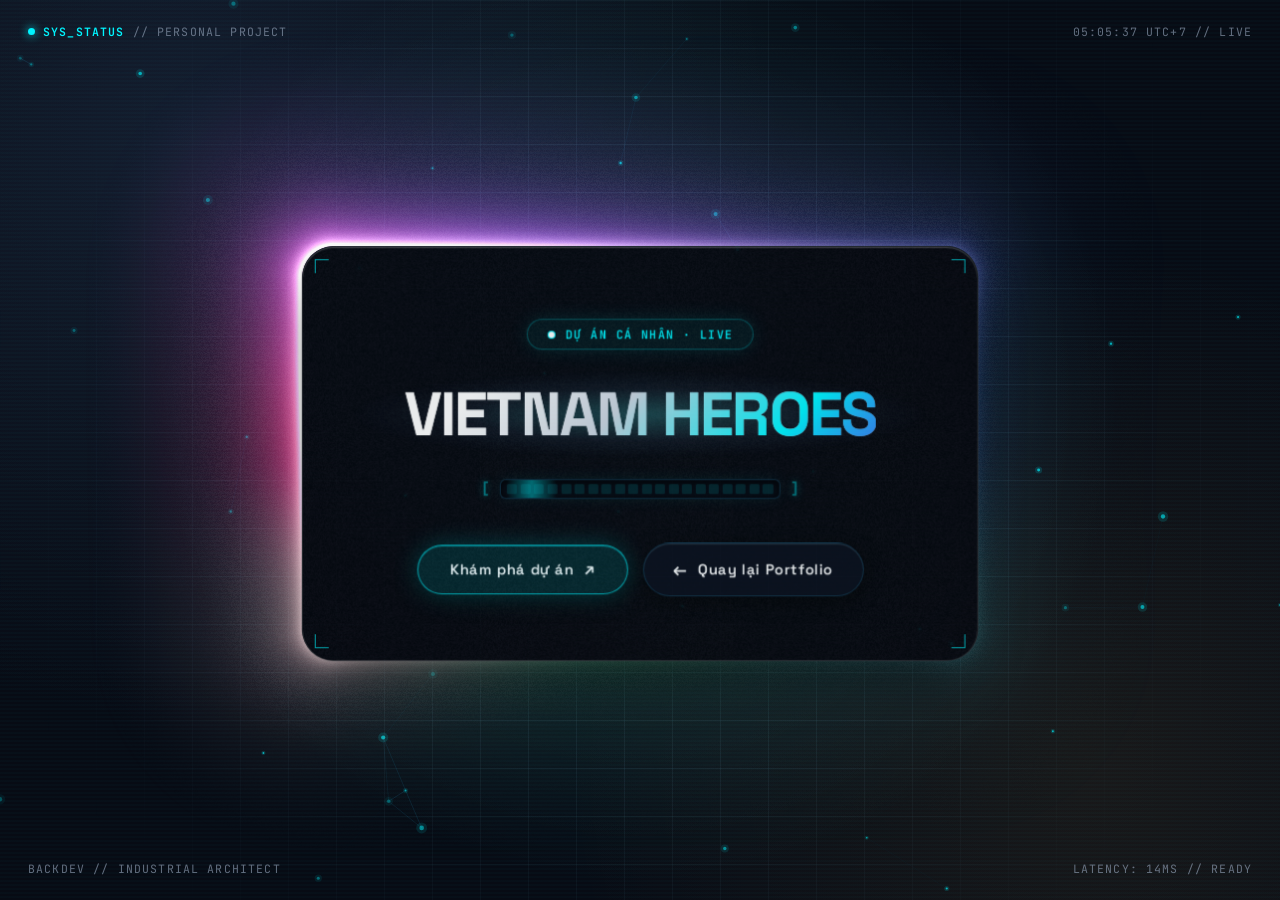
<file: history.html>
<!DOCTYPE html>
<html lang="vi">

<head>
  <meta charset="UTF-8" />
  <meta name="viewport" content="width=device-width, initial-scale=1.0, viewport-fit=cover" />
  <title>Vietnam Heroes · Dự án cá nhân | BackDEV</title>
  <meta name="description" content="Vietnam Heroes — Dự án cá nhân của Nguyễn Đình Bách (BackDEV), tôn vinh các anh hùng dân tộc và lịch sử Việt Nam qua trải nghiệm web tương tác." />
  <link rel="preconnect" href="https://fonts.googleapis.com" />
  <link rel="preconnect" href="https://fonts.gstatic.com" crossorigin />
  <link
    href="https://fonts.googleapis.com/css2?family=JetBrains+Mono:wght@400;500;600;700&family=Space+Grotesk:wght@400;500;600;700;800&display=swap"
    rel="stylesheet" />
  <link rel="icon" type="image/svg+xml" href="favicon.svg" />
  <style>
    :root {
      --bg: #070b14;
      --bg-mono: #050608;
      --bg2: #0c1322;
      --card: rgba(12, 19, 34, 0.75);
      --border: rgba(56, 189, 248, 0.2);
      --border-subtle: rgba(255, 255, 255, 0.08);
      --neon: #00f5ff;
      --neon2: #3b82f6;
      --amber: #f59e0b;
      --emerald: #10b981;
      --text: #f8fafc;
      --text2: #cbd5e1;
      --text-muted: #94a3b8;
      --glow: 0 0 35px rgba(0, 245, 255, 0.22);
      --glow-amber: 0 0 30px rgba(245, 158, 11, 0.25);
    }

    *,
    *::before,
    *::after {
      box-sizing: border-box;
      margin: 0;
      padding: 0;
      cursor: none !important;
    }

    @media (pointer: coarse),
    (hover: none) {

      *,
      *::before,
      *::after {
        cursor: auto !important;
      }

      #cursor,
      #cursor-ring {
        display: none !important;
      }
    }

    html,
    body {
      width: 100%;
      height: 100%;
      min-height: 100vh;
      min-height: 100dvh;
      overflow: hidden;
      background: var(--bg-mono);
      color: var(--text);
      font-family: 'Space Grotesk', -apple-system, BlinkMacSystemFont, sans-serif;
      -webkit-font-smoothing: antialiased;
    }

    body {
      transition: background-color 700ms cubic-bezier(0.4, 0, 0.2, 1);
    }

    body.is-prismatic {
      background: var(--bg);
    }

    /* Cyber Background & Legacy Ambient Bloom (Monochrome <-> Prismatic Sync) */
    .viewport-container {
      position: relative;
      width: 100%;
      height: 100%;
      min-height: 100vh;
      min-height: 100dvh;
      overflow: hidden;
      display: flex;
      align-items: center;
      justify-content: center;
      padding: 1.5rem;
      background-color: var(--bg-mono);
      background-image:
        radial-gradient(circle at 50% 45%, rgba(255, 255, 255, 0.055) 0%, transparent 60%),
        radial-gradient(circle at 15% 15%, rgba(226, 232, 240, 0.045) 0%, transparent 45%),
        radial-gradient(circle at 85% 85%, rgba(203, 213, 225, 0.03) 0%, transparent 40%);
      transition: background-color 700ms cubic-bezier(0.4, 0, 0.2, 1);
    }

    .viewport-container::after {
      content: '';
      position: absolute;
      inset: 0;
      pointer-events: none;
      z-index: 0;
      background-image:
        radial-gradient(circle at 50% 45%, rgba(0, 245, 255, 0.09) 0%, transparent 60%),
        radial-gradient(circle at 15% 15%, rgba(59, 130, 246, 0.08) 0%, transparent 45%),
        radial-gradient(circle at 85% 85%, rgba(245, 158, 11, 0.05) 0%, transparent 40%);
      opacity: 0;
      transition: opacity 700ms cubic-bezier(0.4, 0, 0.2, 1);
    }

    body.is-prismatic .viewport-container {
      background-color: var(--bg);
    }

    body.is-prismatic .viewport-container::after {
      opacity: 1;
    }

    /* Legacy Subtle Cyber Tech Grid (48x48px, Monochrome <-> Prismatic Sync) */
    .grid-backdrop {
      position: absolute;
      inset: 0;
      background-image:
        linear-gradient(rgba(255, 255, 255, 0.032) 1px, transparent 1px),
        linear-gradient(90deg, rgba(255, 255, 255, 0.032) 1px, transparent 1px);
      background-size: 48px 48px;
      pointer-events: none;
      z-index: 1;
      -webkit-mask-image: radial-gradient(circle at 50% 50%, black 40%, transparent 85%);
      mask-image: radial-gradient(circle at 50% 50%, black 40%, transparent 85%);
    }

    .grid-backdrop::after {
      content: '';
      position: absolute;
      inset: 0;
      background-image:
        linear-gradient(rgba(56, 189, 248, 0.035) 1px, transparent 1px),
        linear-gradient(90deg, rgba(56, 189, 248, 0.035) 1px, transparent 1px);
      background-size: 48px 48px;
      opacity: 0;
      transition: opacity 700ms cubic-bezier(0.4, 0, 0.2, 1);
      pointer-events: none;
    }

    body.is-prismatic .grid-backdrop::after {
      opacity: 1;
    }

    /* Legacy Interactive Particle Mesh Canvas (Optimized, Single rAF Loop) */
    #particle-canvas {
      position: absolute;
      inset: 0;
      width: 100%;
      height: 100%;
      pointer-events: none;
      z-index: 2;
      opacity: 0;
      transition: opacity 900ms ease-out;
    }

    #particle-canvas.is-ready {
      opacity: 1;
    }

    /* Legacy Subtle Scanline Overlay */
    .scanline-overlay {
      position: absolute;
      inset: 0;
      background: repeating-linear-gradient(0deg,
          transparent,
          transparent 2px,
          rgba(255, 255, 255, 0.013) 2px,
          rgba(255, 255, 255, 0.013) 4px);
      pointer-events: none;
      z-index: 3;
    }

    body.is-prismatic .scanline-overlay {
      background: repeating-linear-gradient(0deg,
          transparent,
          transparent 2px,
          rgba(0, 245, 255, 0.018) 2px,
          rgba(0, 245, 255, 0.018) 4px);
    }

    /* WebGL Optical Card Backlight Layer (Transparent Over Legacy Particle/Grid Background) */
    /* ARCHIVED NOTE: Previously rendered unified Micro-LED Light Field + Backlight at z-index: 1 */
    #ambient-canvas {
      position: absolute;
      inset: 0;
      width: 100%;
      height: 100%;
      pointer-events: none;
      z-index: 4;
      opacity: 0;
      transition: opacity 900ms ease-out;
    }

    #ambient-canvas.is-ready {
      opacity: 1;
    }

    /* ── HUD Telemetry Frames (Corners & Edges) ────────── */
    .hud-edge {
      position: absolute;
      z-index: 5;
      font-family: 'JetBrains Mono', monospace;
      font-size: 0.72rem;
      letter-spacing: 0.1em;
      color: rgba(186, 192, 202, 0.58);
      user-select: none;
      pointer-events: auto;
      display: flex;
      align-items: center;
      gap: 0.5rem;
      transition: color 700ms cubic-bezier(0.4, 0, 0.2, 1);
    }

    body.is-prismatic .hud-edge {
      color: rgba(148, 163, 184, 0.65);
    }

    .hud-tl {
      top: 1.5rem;
      left: 1.75rem;
    }

    .hud-tr {
      top: 1.5rem;
      right: 1.75rem;
    }

    .hud-bl {
      bottom: 1.5rem;
      left: 1.75rem;
    }

    .hud-br {
      bottom: 1.5rem;
      right: 1.75rem;
    }

    .hud-dot {
      width: 7px;
      height: 7px;
      border-radius: 50%;
      background: #e2e8f0;
      box-shadow: 0 0 10px rgba(255, 255, 255, 0.75);
      animation: pulseNeon 2s infinite ease-in-out;
      transition: background-color 700ms cubic-bezier(0.4, 0, 0.2, 1), box-shadow 700ms cubic-bezier(0.4, 0, 0.2, 1);
    }

    body.is-prismatic .hud-dot {
      background: var(--neon);
      box-shadow: 0 0 10px var(--neon);
    }

    @keyframes pulseNeon {

      0%,
      100% {
        opacity: 1;
        transform: scale(1);
      }

      50% {
        opacity: 0.35;
        transform: scale(0.85);
      }
    }

    .hud-live-tag {
      color: #f8fafc;
      font-weight: 600;
      transition: color 700ms cubic-bezier(0.4, 0, 0.2, 1);
    }

    body.is-prismatic .hud-live-tag {
      color: var(--neon);
    }

    /* ── Center Stage & Perspective Wrapper ───────────── */
    .stage-wrapper {
      position: relative;
      z-index: 10;
      perspective: 1200px;
      max-width: 680px;
      width: 100%;
    }

    /* ── 3D Tilt Rig (Synced With Shader Homography) ──── */
    .card-tilt-rig {
      position: relative;
      width: 100%;
      transform-origin: 50% 50%;
      will-change: transform;
    }

    /* ── Main Bento Obsidian Card (Opaque + Matte Grain) ─ */
    .coming-card {
      position: relative;
      z-index: 2;
      isolation: isolate;
      overflow: hidden;
      width: 100%;
      background: #06070a;
      border: 1px solid rgba(255, 255, 255, 0.09);
      border-radius: 32px;
      padding: 4.5rem 3rem 4rem;
      box-shadow:
        0 24px 64px -20px rgba(0, 0, 0, 0.85),
        inset 0 1px 0 rgba(255, 255, 255, 0.12);
      display: flex;
      flex-direction: column;
      align-items: center;
      text-align: center;
      gap: 2.2rem;
      transition:
        background-color 0.7s cubic-bezier(0.4, 0, 0.2, 1),
        border-color 0.7s cubic-bezier(0.4, 0, 0.2, 1),
        box-shadow 0.7s cubic-bezier(0.4, 0, 0.2, 1);
    }

    .coming-card::before {
      content: '';
      position: absolute;
      inset: 0;
      border-radius: inherit;
      pointer-events: none;
      z-index: -2;
      opacity: 0.036;
      background-image: var(--card-grain-url, none);
      background-size: 128px 128px;
      background-repeat: repeat;
    }

    .coming-card.is-prismatic {
      background: #060910;
      border-color: rgba(255, 255, 255, 0.16);
      box-shadow:
        0 24px 64px -20px rgba(0, 0, 0, 0.85),
        inset 0 1px 0 rgba(255, 255, 255, 0.2);
    }

    /* Interactive Spotlight Layer (Compositor translate3d Only) */
    .card-spotlight {
      position: absolute;
      top: 0;
      left: 0;
      width: 560px;
      height: 560px;
      margin-left: -280px;
      margin-top: -280px;
      border-radius: 50%;
      pointer-events: none;
      z-index: -1;
      opacity: 0;
      transform: translate3d(340px, 210px, 0);
      background: radial-gradient(circle at center,
          rgba(255, 255, 255, 0.048) 0%,
          rgba(255, 255, 255, 0.015) 38%,
          transparent 66%);
      transition: opacity 0.35s ease;
      will-change: transform;
    }

    .card-spotlight.is-visible {
      opacity: 1;
    }

    .card-spotlight::after {
      content: '';
      position: absolute;
      inset: 0;
      border-radius: inherit;
      background: radial-gradient(circle at center,
          rgba(0, 245, 255, 0.08) 0%,
          rgba(59, 130, 246, 0.025) 40%,
          transparent 68%);
      opacity: 0;
      transition: opacity 700ms cubic-bezier(0.4, 0, 0.2, 1);
      pointer-events: none;
    }

    .coming-card.is-prismatic .card-spotlight::after {
      opacity: 1;
    }

    /* Sci-Fi HUD Corner Brackets */
    .corner-bracket {
      position: absolute;
      width: 14px;
      height: 14px;
      pointer-events: none;
      border-color: rgba(255, 255, 255, 0.28);
      transition: border-color 0.7s cubic-bezier(0.4, 0, 0.2, 1);
    }

    .coming-card.is-prismatic .corner-bracket {
      border-color: rgba(0, 245, 255, 0.72);
    }

    .corner-bracket.tl {
      top: 12px;
      left: 12px;
      border-top: 1.5px solid;
      border-left: 1.5px solid;
    }

    .corner-bracket.tr {
      top: 12px;
      right: 12px;
      border-top: 1.5px solid;
      border-right: 1.5px solid;
    }

    .corner-bracket.bl {
      bottom: 12px;
      left: 12px;
      border-bottom: 1.5px solid;
      border-left: 1.5px solid;
    }

    .corner-bracket.br {
      bottom: 12px;
      right: 12px;
      border-bottom: 1.5px solid;
      border-right: 1.5px solid;
    }

    /* ── Badge / Tag ──────────────────────────────────── */
    .telemetry-badge {
      display: inline-flex;
      align-items: center;
      gap: 0.65rem;
      background: rgba(255, 255, 255, 0.05);
      border: 1px solid rgba(255, 255, 255, 0.22);
      border-radius: 999px;
      padding: 0.42rem 1.25rem;
      font-family: 'JetBrains Mono', monospace;
      font-size: 0.74rem;
      font-weight: 600;
      letter-spacing: 0.12em;
      color: #f1f5f9;
      box-shadow: 0 0 20px rgba(255, 255, 255, 0.08);
      transition:
        opacity 200ms ease-out,
        filter 200ms ease-out,
        background-color 700ms cubic-bezier(0.4, 0, 0.2, 1),
        border-color 700ms cubic-bezier(0.4, 0, 0.2, 1),
        color 700ms cubic-bezier(0.4, 0, 0.2, 1),
        box-shadow 700ms cubic-bezier(0.4, 0, 0.2, 1);
    }

    body.is-prismatic .telemetry-badge {
      background: rgba(0, 245, 255, 0.06);
      border-color: rgba(0, 245, 255, 0.28);
      color: var(--neon);
      box-shadow: 0 0 20px rgba(0, 245, 255, 0.12);
    }

    .stage-wrapper.is-blurring .telemetry-badge {
      opacity: 0.55;
      filter: blur(2px);
    }

    .badge-signal {
      position: relative;
      width: 8px;
      height: 8px;
      display: flex;
      align-items: center;
      justify-content: center;
    }

    .badge-signal::before {
      content: '';
      position: absolute;
      width: 100%;
      height: 100%;
      border-radius: 50%;
      background: rgba(255, 255, 255, 0.85);
      animation: pingGlow 2s infinite cubic-bezier(0, 0, 0.2, 1);
      transition: background-color 700ms cubic-bezier(0.4, 0, 0.2, 1);
    }

    body.is-prismatic .badge-signal::before {
      background: var(--neon);
    }

    .badge-signal::after {
      content: '';
      position: absolute;
      width: 6px;
      height: 6px;
      border-radius: 50%;
      background: #ffffff;
    }

    @keyframes pingGlow {

      75%,
      100% {
        transform: scale(2.4);
        opacity: 0;
      }
    }

    /* ── Master Hero Typography: VIETNAM HEROES ───────── */
    .title-wrapper {
      position: relative;
      isolation: isolate;
      display: flex;
      flex-direction: column;
      align-items: center;
      user-select: none;
    }

    .main-title {
      font-size: clamp(2.15rem, 6.2vw, 3.85rem);
      font-weight: 800;
      line-height: 0.95;
      letter-spacing: -0.03em;
      text-transform: uppercase;
      background: linear-gradient(135deg, #ffffff 15%, #cbd5e1 45%, #d4d8df 80%, #7e8794 100%);
      -webkit-background-clip: text;
      -webkit-text-fill-color: transparent;
      position: relative;
      white-space: nowrap;
      transition: opacity 200ms ease-out;
    }

    .main-title::after {
      content: attr(data-text);
      position: absolute;
      inset: 0;
      background: linear-gradient(135deg, #ffffff 15%, #cbd5e1 45%, #00f5ff 80%, #3b82f6 100%);
      -webkit-background-clip: text;
      -webkit-text-fill-color: transparent;
      opacity: 0;
      transition: opacity 700ms cubic-bezier(0.4, 0, 0.2, 1);
      pointer-events: none;
    }

    body.is-prismatic .main-title::after {
      opacity: 1;
    }

    .stage-wrapper.is-blurring .main-title {
      opacity: 0.65;
    }

    /* Subtle ambient reflection behind text (Pure Radial Gradient, Zero CSS Blur) */
    .title-glow-aura {
      position: absolute;
      top: 50%;
      left: 50%;
      transform: translate(-50%, -50%);
      width: 122%;
      height: 150%;
      background: radial-gradient(ellipse at center, rgba(255, 255, 255, 0.11) 0%, rgba(255, 255, 255, 0.03) 42%, transparent 72%);
      pointer-events: none;
      z-index: -1;
    }

    .title-glow-aura::after {
      content: '';
      position: absolute;
      inset: 0;
      background: radial-gradient(ellipse at center, rgba(0, 245, 255, 0.16) 0%, rgba(59, 130, 246, 0.045) 44%, transparent 72%);
      opacity: 0;
      transition: opacity 700ms cubic-bezier(0.4, 0, 0.2, 1);
      pointer-events: none;
    }

    body.is-prismatic .title-glow-aura::after {
      opacity: 1;
    }

    /* ── Cyber HUD Scanner Module (Text-Free Segmented Matrix) ── */
    .cyber-scanner-module {
      display: flex;
      align-items: center;
      justify-content: center;
      gap: 0.65rem;
      width: 100%;
      max-width: 320px;
      user-select: none;
    }

    .scanner-bracket {
      font-family: 'JetBrains Mono', monospace;
      font-size: 0.95rem;
      font-weight: 700;
      color: rgba(255, 255, 255, 0.48);
      text-shadow: 0 0 8px rgba(255, 255, 255, 0.32);
      transition: color 700ms cubic-bezier(0.4, 0, 0.2, 1), text-shadow 700ms cubic-bezier(0.4, 0, 0.2, 1);
    }

    body.is-prismatic .scanner-bracket {
      color: rgba(0, 245, 255, 0.45);
      text-shadow: 0 0 8px rgba(0, 245, 255, 0.4);
    }

    .scanner-track {
      position: relative;
      display: flex;
      align-items: center;
      justify-content: space-between;
      gap: 3.5px;
      flex: 1;
      height: 20px;
      padding: 3px 6px;
      background: rgba(8, 9, 12, 0.82);
      border: 1px solid rgba(255, 255, 255, 0.16);
      border-radius: 6px;
      box-shadow: inset 0 2px 6px rgba(0, 0, 0, 0.75), 0 0 16px rgba(255, 255, 255, 0.06);
      overflow: hidden;
      transition:
        background-color 700ms cubic-bezier(0.4, 0, 0.2, 1),
        border-color 700ms cubic-bezier(0.4, 0, 0.2, 1),
        box-shadow 700ms cubic-bezier(0.4, 0, 0.2, 1);
    }

    body.is-prismatic .scanner-track {
      background: rgba(7, 11, 20, 0.75);
      border-color: rgba(56, 189, 248, 0.2);
      box-shadow: inset 0 2px 6px rgba(0, 0, 0, 0.7), 0 0 16px rgba(0, 245, 255, 0.08);
    }

    /* Ambient cyber laser sweep across the track (Compositor Opacity Crossfade) */
    .scanner-track::before,
    .scanner-track::after {
      content: '';
      position: absolute;
      top: 0;
      bottom: 0;
      width: 50px;
      animation: laserSweep 2.2s ease-in-out infinite alternate;
      pointer-events: none;
      transition: opacity 700ms cubic-bezier(0.4, 0, 0.2, 1);
    }

    .scanner-track::before {
      background: linear-gradient(90deg, transparent, rgba(255, 255, 255, 0.34), transparent);
      opacity: 1;
    }

    .scanner-track::after {
      background: linear-gradient(90deg, transparent, rgba(0, 245, 255, 0.45), transparent);
      opacity: 0;
    }

    body.is-prismatic .scanner-track::before {
      opacity: 0;
    }

    body.is-prismatic .scanner-track::after {
      opacity: 1;
    }

    @keyframes laserSweep {
      0% {
        transform: translateX(-40px);
      }

      100% {
        transform: translateX(290px);
      }
    }

    .scanner-seg {
      flex: 1;
      height: 10px;
      background: #e5e7eb;
      border-radius: 1.5px;
      opacity: 0.12;
      animation: segPulse 2.4s ease-in-out infinite;
      transition: background-color 700ms cubic-bezier(0.4, 0, 0.2, 1);
    }

    body.is-prismatic .scanner-seg {
      background: #00f5ff;
    }

    .scanner-seg:nth-child(1) {
      animation-delay: 0.06s;
    }

    .scanner-seg:nth-child(2) {
      animation-delay: 0.12s;
    }

    .scanner-seg:nth-child(3) {
      animation-delay: 0.18s;
    }

    .scanner-seg:nth-child(4) {
      animation-delay: 0.24s;
    }

    .scanner-seg:nth-child(5) {
      animation-delay: 0.30s;
    }

    .scanner-seg:nth-child(6) {
      animation-delay: 0.36s;
    }

    .scanner-seg:nth-child(7) {
      animation-delay: 0.42s;
    }

    .scanner-seg:nth-child(8) {
      animation-delay: 0.48s;
    }

    .scanner-seg:nth-child(9) {
      animation-delay: 0.54s;
    }

    .scanner-seg:nth-child(10) {
      animation-delay: 0.60s;
    }

    .scanner-seg:nth-child(11) {
      animation-delay: 0.66s;
    }

    .scanner-seg:nth-child(12) {
      animation-delay: 0.72s;
    }

    .scanner-seg:nth-child(13) {
      animation-delay: 0.78s;
    }

    .scanner-seg:nth-child(14) {
      animation-delay: 0.84s;
    }

    .scanner-seg:nth-child(15) {
      animation-delay: 0.90s;
    }

    .scanner-seg:nth-child(16) {
      animation-delay: 0.96s;
    }

    .scanner-seg:nth-child(17) {
      animation-delay: 1.02s;
    }

    .scanner-seg:nth-child(18) {
      animation-delay: 1.08s;
    }

    .scanner-seg:nth-child(19) {
      animation-delay: 1.14s;
    }

    .scanner-seg:nth-child(20) {
      animation-delay: 1.20s;
    }

    @keyframes segPulse {

      0%,
      100% {
        opacity: 0.11;
      }

      30%,
      65% {
        opacity: 0.96;
      }
    }

    /* ── High-Tech Action CTAs (Primary Launch + Secondary Return) ── */
    .card-actions {
      display: flex;
      align-items: center;
      justify-content: center;
      gap: 0.9rem;
      flex-wrap: wrap;
      width: 100%;
      margin-top: 0.5rem;
    }

    .btn-primary-cta {
      position: relative;
      display: inline-flex;
      align-items: center;
      justify-content: center;
      gap: 0.65rem;
      background: rgba(255, 255, 255, 0.13);
      border: 1px solid rgba(255, 255, 255, 0.52);
      color: #ffffff;
      text-decoration: none;
      font-family: 'Space Grotesk', sans-serif;
      font-size: 0.92rem;
      font-weight: 600;
      letter-spacing: 0.04em;
      padding: 0.95rem 2.05rem;
      border-radius: 999px;
      white-space: nowrap;
      overflow: hidden;
      transition:
        transform 0.3s cubic-bezier(0.16, 1, 0.3, 1),
        background-color 0.55s cubic-bezier(0.4, 0, 0.2, 1),
        border-color 0.55s cubic-bezier(0.4, 0, 0.2, 1),
        box-shadow 0.55s cubic-bezier(0.4, 0, 0.2, 1),
        color 0.55s cubic-bezier(0.4, 0, 0.2, 1);
      box-shadow:
        0 0 24px rgba(255, 255, 255, 0.16),
        0 6px 22px rgba(0, 0, 0, 0.45),
        inset 0 1px 0 rgba(255, 255, 255, 0.34);
    }

    body.is-prismatic .btn-primary-cta {
      background: rgba(0, 245, 255, 0.13);
      border-color: rgba(0, 245, 255, 0.68);
      color: #f0fdff;
      box-shadow:
        0 0 26px rgba(0, 245, 255, 0.24),
        0 6px 22px rgba(0, 0, 0, 0.45),
        inset 0 1px 0 rgba(0, 245, 255, 0.38);
    }

    .btn-primary-cta::before {
      content: '';
      position: absolute;
      inset: 0;
      background: linear-gradient(90deg, transparent, rgba(255, 255, 255, 0.28), transparent);
      transform: translateX(-100%);
      transition: transform 0.6s ease;
    }

    body.is-prismatic .btn-primary-cta::before {
      background: linear-gradient(90deg, transparent, rgba(0, 245, 255, 0.32), transparent);
    }

    .btn-primary-cta:hover::before {
      transform: translateX(100%);
    }

    .btn-primary-cta:hover {
      background: rgba(255, 255, 255, 0.22);
      border-color: rgba(255, 255, 255, 0.96);
      color: #ffffff;
      transform: translateY(-2px);
      box-shadow:
        0 0 34px rgba(255, 255, 255, 0.36),
        inset 0 1px 0 rgba(255, 255, 255, 0.48);
    }

    body.is-prismatic .btn-primary-cta:hover {
      background: rgba(0, 245, 255, 0.24);
      border-color: var(--neon);
      color: #ffffff;
      box-shadow:
        0 0 38px rgba(0, 245, 255, 0.48),
        inset 0 1px 0 rgba(255, 255, 255, 0.42);
    }

    .btn-arrow-ext {
      display: inline-block;
      font-size: 1.05rem;
      line-height: 1;
      transition: transform 0.25s ease, color 0.35s ease;
    }

    .btn-primary-cta:hover .btn-arrow-ext {
      transform: translate(3px, -3px);
      color: #ffffff;
    }

    body.is-prismatic .btn-primary-cta:hover .btn-arrow-ext {
      color: var(--neon);
    }

    .btn-back {
      position: relative;
      display: inline-flex;
      align-items: center;
      justify-content: center;
      gap: 0.65rem;
      background: rgba(14, 16, 20, 0.88);
      border: 1px solid rgba(255, 255, 255, 0.18);
      color: var(--text);
      text-decoration: none;
      font-family: 'Space Grotesk', sans-serif;
      font-size: 0.92rem;
      font-weight: 600;
      letter-spacing: 0.04em;
      padding: 0.95rem 1.85rem;
      border-radius: 999px;
      white-space: nowrap;
      overflow: hidden;
      transition:
        transform 0.3s cubic-bezier(0.16, 1, 0.3, 1),
        background-color 0.55s cubic-bezier(0.4, 0, 0.2, 1),
        border-color 0.55s cubic-bezier(0.4, 0, 0.2, 1),
        box-shadow 0.55s cubic-bezier(0.4, 0, 0.2, 1),
        color 0.55s cubic-bezier(0.4, 0, 0.2, 1);
      box-shadow: 0 4px 20px rgba(0, 0, 0, 0.4), inset 0 1px 0 rgba(255, 255, 255, 0.1);
    }

    body.is-prismatic .btn-back {
      background: rgba(12, 19, 34, 0.85);
      border-color: var(--border);
    }

    .btn-back::before {
      content: '';
      position: absolute;
      inset: 0;
      background: linear-gradient(90deg, transparent, rgba(255, 255, 255, 0.16), transparent);
      transform: translateX(-100%);
      transition: transform 0.6s ease;
    }

    body.is-prismatic .btn-back::before {
      background: linear-gradient(90deg, transparent, rgba(0, 245, 255, 0.15), transparent);
    }

    .btn-back:hover::before {
      transform: translateX(100%);
    }

    .btn-back:hover {
      background: rgba(255, 255, 255, 0.1);
      border-color: rgba(255, 255, 255, 0.85);
      color: #ffffff;
      transform: translateY(-2px);
      box-shadow: 0 0 26px rgba(255, 255, 255, 0.24), inset 0 1px 0 rgba(255, 255, 255, 0.28);
    }

    body.is-prismatic .btn-back:hover {
      background: rgba(0, 245, 255, 0.1);
      border-color: var(--neon);
      box-shadow: 0 0 28px rgba(0, 245, 255, 0.35), inset 0 1px 0 rgba(255, 255, 255, 0.25);
    }

    .btn-arrow {
      font-size: 1.1rem;
      transition: transform 0.25s ease, color 0.35s ease;
    }

    .btn-back:hover .btn-arrow {
      transform: translateX(-4px);
      color: #ffffff;
    }

    body.is-prismatic .btn-back:hover .btn-arrow {
      color: var(--neon);
    }

    /* ── Custom Cursor Matching Index (GPU translate3d) ── */
    #cursor {
      position: fixed;
      top: 0;
      left: 0;
      width: 8px;
      height: 8px;
      margin-left: -4px;
      margin-top: -4px;
      background: #f8fafc;
      border-radius: 50%;
      pointer-events: none;
      z-index: 9999;
      transform: translate3d(-100px, -100px, 0);
      will-change: transform;
      transition:
        width 0.2s,
        height 0.2s,
        margin 0.2s,
        opacity 0.2s,
        background-color 700ms cubic-bezier(0.4, 0, 0.2, 1),
        box-shadow 700ms cubic-bezier(0.4, 0, 0.2, 1);
      box-shadow: 0 0 14px rgba(255, 255, 255, 0.8);
    }

    body.is-prismatic #cursor {
      background: var(--neon);
      box-shadow: 0 0 14px var(--neon);
    }

    #cursor-ring {
      position: fixed;
      top: 0;
      left: 0;
      width: 32px;
      height: 32px;
      margin-left: -16px;
      margin-top: -16px;
      border: 1.5px solid rgba(255, 255, 255, 0.85);
      border-radius: 50%;
      pointer-events: none;
      z-index: 9998;
      transform: translate3d(-100px, -100px, 0);
      will-change: transform;
      transition:
        width 0.12s cubic-bezier(0.16, 1, 0.3, 1),
        height 0.12s cubic-bezier(0.16, 1, 0.3, 1),
        margin 0.12s cubic-bezier(0.16, 1, 0.3, 1),
        opacity 0.12s cubic-bezier(0.16, 1, 0.3, 1),
        border-color 700ms cubic-bezier(0.4, 0, 0.2, 1);
      opacity: 0.45;
    }

    body.is-prismatic #cursor-ring {
      border-color: var(--neon);
    }

    body:has(a:hover, button:hover, .btn-back:hover, .btn-primary-cta:hover) #cursor {
      width: 14px;
      height: 14px;
      margin-left: -7px;
      margin-top: -7px;
      opacity: 0.9;
    }

    body:has(a:hover, button:hover, .btn-back:hover, .btn-primary-cta:hover) #cursor-ring {
      width: 48px;
      height: 48px;
      margin-left: -24px;
      margin-top: -24px;
      opacity: 0.25;
      border-color: #ffffff;
    }

    body.is-prismatic:has(a:hover, button:hover, .btn-back:hover, .btn-primary-cta:hover) #cursor-ring {
      border-color: var(--neon);
    }

    /* ── Responsive Mobile Optimizations ──────────────── */
    @media (max-width: 768px) {
      .viewport-container {
        padding: 1.25rem;
      }

      .coming-card {
        padding: 3.5rem 1.6rem 2.8rem;
        border-radius: 24px;
        gap: 1.8rem;
      }

      .main-title {
        font-size: clamp(1.5rem, 7.6vw, 2.95rem);
        letter-spacing: -0.02em;
      }

      .hud-tl,
      .hud-tr,
      .hud-bl,
      .hud-br {
        font-size: 0.65rem;
      }

      .hud-tl {
        top: 1rem;
        left: 1.2rem;
      }

      .hud-tr {
        top: 1rem;
        right: 1.2rem;
      }

      .hud-bl {
        bottom: 1rem;
        left: 1.2rem;
      }

      .hud-br {
        bottom: 1rem;
        right: 1.2rem;
      }
    }

    @media (max-width: 640px) {
      .card-actions {
        flex-direction: column;
        gap: 0.75rem;
      }

      .btn-primary-cta,
      .btn-back {
        width: 100%;
        max-width: 300px;
        padding: 0.85rem 1.6rem;
      }
    }

    @media (max-width: 480px) {

      .hud-bl,
      .hud-br {
        display: none;
      }
    }

    @media (prefers-reduced-motion: reduce) {

      body,
      .viewport-container,
      .viewport-container::after,
      .grid-backdrop::after,
      #particle-canvas,
      #ambient-canvas,
      .card-spotlight,
      .card-spotlight::after,
      .title-glow-aura::after,
      .hud-edge,
      .hud-dot,
      .hud-live-tag,
      .coming-card,
      .corner-bracket,
      .telemetry-badge,
      .badge-signal::before,
      .main-title,
      .main-title::after,
      .scanner-bracket,
      .scanner-track,
      .scanner-track::before,
      .scanner-track::after,
      .scanner-seg,
      .btn-primary-cta,
      .btn-primary-cta::before,
      .btn-arrow-ext,
      .btn-back,
      .btn-back::before,
      .btn-arrow,
      #cursor,
      #cursor-ring {
        transition: none;
      }

      .card-tilt-rig,
      .coming-card,
      .hud-dot,
      .badge-signal::before,
      .scanner-track::before,
      .scanner-track::after,
      .scanner-seg {
        animation: none !important;
      }

      .scanner-seg {
        opacity: 0.35;
      }

      .stage-wrapper.is-blurring .main-title {
        opacity: 1;
      }

      .stage-wrapper.is-blurring .telemetry-badge {
        opacity: 1;
        filter: none;
      }
    }
  </style>
</head>

<body class="is-prismatic" data-theme-mode="prismatic">

  <!-- Custom Cyber Cursor -->
  <div id="cursor"></div>
  <div id="cursor-ring"></div>

  <!-- Legacy Cyber Background (Tech Grid + Particle Mesh + Scanline) + WebGL Card Backlight -->
  <!-- ARCHIVED BACKGROUND: Micro-LED Light Field is commented inside #ambient-canvas shader below -->
  <div class="viewport-container" id="container">
    <div class="grid-backdrop" aria-hidden="true"></div>
    <canvas id="particle-canvas" aria-hidden="true"></canvas>
    <div class="scanline-overlay" aria-hidden="true"></div>
    <canvas id="ambient-canvas" aria-hidden="true"></canvas>

    <!-- HUD Telemetry Corners -->
    <div class="hud-edge hud-tl">
      <span class="hud-dot"></span>
      <span class="hud-live-tag">SYS_STATUS</span>
      <span>// PERSONAL PROJECT</span>
    </div>

    <div class="hud-edge hud-tr" id="hud-clock">
      <span>00:00:00 UTC</span>
    </div>

    <div class="hud-edge hud-bl">
      <span>BACKDEV // INDUSTRIAL ARCHITECT</span>
    </div>

    <div class="hud-edge hud-br">
      <span>LATENCY: 14MS // READY</span>
    </div>

    <!-- Main Stage Bento Card -->
    <div class="stage-wrapper is-blurring" id="stage">
      <div class="card-tilt-rig" id="cardRig">
        <div class="coming-card is-prismatic" id="card" data-backlight-mode="prismatic">
          <div class="card-spotlight" id="spotlight"></div>

          <!-- Corner Sci-Fi Tech Brackets -->
          <span class="corner-bracket tl"></span>
          <span class="corner-bracket tr"></span>
          <span class="corner-bracket bl"></span>
          <span class="corner-bracket br"></span>

          <!-- Badge -->
          <div class="telemetry-badge">
            <span class="badge-signal"></span>
            <span>DỰ ÁN CÁ NHÂN · LIVE</span>
          </div>

          <!-- Centerpiece Typography -->
          <div class="title-wrapper">
            <div class="title-glow-aura"></div>
            <h1 class="main-title" data-text="VIETNAM HEROES">VIETNAM HEROES</h1>
          </div>

          <!-- Cyber HUD Scanner Bar (Pure High-Tech Segmented Matrix, No Text) -->
          <div class="cyber-scanner-module" aria-hidden="true">
            <span class="scanner-bracket">[</span>
            <div class="scanner-track">
              <span class="scanner-seg"></span>
              <span class="scanner-seg"></span>
              <span class="scanner-seg"></span>
              <span class="scanner-seg"></span>
              <span class="scanner-seg"></span>
              <span class="scanner-seg"></span>
              <span class="scanner-seg"></span>
              <span class="scanner-seg"></span>
              <span class="scanner-seg"></span>
              <span class="scanner-seg"></span>
              <span class="scanner-seg"></span>
              <span class="scanner-seg"></span>
              <span class="scanner-seg"></span>
              <span class="scanner-seg"></span>
              <span class="scanner-seg"></span>
              <span class="scanner-seg"></span>
              <span class="scanner-seg"></span>
              <span class="scanner-seg"></span>
              <span class="scanner-seg"></span>
              <span class="scanner-seg"></span>
            </div>
            <span class="scanner-bracket">]</span>
          </div>

          <!-- Action CTAs -->
          <div class="card-actions">
            <a href="https://vietnam-heroes.vercel.app/" target="_blank" rel="noopener noreferrer" class="btn-primary-cta" id="btnLaunch">
              <span>Khám phá dự án</span>
              <span class="btn-arrow-ext" aria-hidden="true">↗</span>
            </a>
            <a href="index.html" class="btn-back" id="btnBack">
              <span class="btn-arrow" aria-hidden="true">←</span>
              <span>Quay lại Portfolio</span>
            </a>
          </div>
        </div>
      </div>
    </div>
  </div>

  <script>
    /* ── Live HUD Clock ───────────────────────────────── */
    function updateClock() {
      const now = new Date();
      const pad = n => String(n).padStart(2, '0');
      const timeStr = `${pad(now.getHours())}:${pad(now.getMinutes())}:${pad(now.getSeconds())}`;
      const clockEl = document.getElementById('hud-clock');
      if (clockEl) {
        clockEl.textContent = `${timeStr} UTC+7 // LIVE`;
      }
    }
    setInterval(updateClock, 1000);
    updateClock();

    /* ── Unified Stage Engine (Legacy Particle Mesh + WebGL Optical Card Backlight) ── */
    (function () {
      const canvas = document.getElementById('ambient-canvas');
      const particleCanvas = document.getElementById('particle-canvas');
      const stage = document.getElementById('stage');
      const cardRig = document.getElementById('cardRig');
      const card = document.getElementById('card');
      const spotlight = document.getElementById('spotlight');
      const cur = document.getElementById('cursor');
      const ring = document.getElementById('cursor-ring');
      if (!canvas || !card || !cardRig) return;

      const reducedMotion = window.matchMedia('(prefers-reduced-motion: reduce)').matches;
      const coarsePointer = window.matchMedia('(pointer: coarse), (hover: none)').matches;
      const canHover = window.matchMedia('(hover: hover)').matches && !coarsePointer;
      const PERSPECTIVE = 1200;
      const DEG2RAD = Math.PI / 180;
      const TWO_PI = Math.PI * 2;

      // Bake tiny static 128x128 matte film grain texture once for opaque card surface
      (function bakeCardGrain() {
        try {
          const tile = document.createElement('canvas');
          tile.width = 128;
          tile.height = 128;
          const tctx = tile.getContext('2d');
          if (!tctx || typeof tctx.createImageData !== 'function') return;
          const img = tctx.createImageData(128, 128);
          const data = img.data;
          let seed = 1337;
          for (let i = 0; i < data.length; i += 4) {
            seed = (seed * 1664525 + 1013904223) >>> 0;
            const v = (seed >>> 24) & 255;
            data[i] = v;
            data[i + 1] = v;
            data[i + 2] = v;
            data[i + 3] = 255;
          }
          tctx.putImageData(img, 0, 0);
          if (typeof tile.toDataURL === 'function') {
            card.style.setProperty('--card-grain-url', `url(${tile.toDataURL('image/png')})`);
          }
        } catch (e) { }
      })();

      // Viewport & cached untransformed card geometry (zero getBoundingClientRect in pointermove)
      let vw = window.innerWidth || 1280;
      let vh = window.innerHeight || 720;
      let scaleCap = 1.0;
      let scale = 1.0;
      /* === ARCHIVED BACKGROUND (Micro-LED Light Field): grid state ===
      let spacing = 24;
      let gridOffsetX = 0;
      let gridOffsetY = 0;
      === END ARCHIVED === */

      let cardW = 680, cardH = 420, cardCX = vw * 0.5, cardCY = vh * 0.5;
      let cardRadius = 32, bleed = 240;

      // Pointer, cursor, tilt, entrance & theme state
      let mx = vw * 0.5, my = vh * 0.5;
      let rx = mx, ry = my;
      let pointerActive = false, hasPointer = false;
      let lastPointerMoveNow = 0;
      const POINTER_IDLE_MS = 3500;
      const ORBIT_SPEED = 1.75;
      let orbitPhase = 2.96;
      /* === ARCHIVED BACKGROUND (Micro-LED Light Field): pointer halo state ===
      let pointerStrength = 0;
      let smoothPtrX = mx, smoothPtrY = my;
      === END ARCHIVED === */

      let targetMX = -220, targetMY = 240;
      let smoothMX = targetMX, smoothMY = targetMY;

      let targetTiltX = 0, targetTiltY = 0;
      let curTiltX = 0, curTiltY = 0;
      let entranceElapsed = reducedMotion ? 1.0 : 0.0;
      const ENTRANCE_DUR = 0.9;
      let lastTransformKey = '';
      let lastSpotKey = '';
      let lastCursorKey = '';

      let prismaticMode = true;
      let themeMix = 1;
      let burstTimer = 0;
      let burstPeak = 1.0;

      // Loop, idle throttle & one-way adaptive scale governor
      let rafId = null;
      let lastTime = 0;
      let lastDrawNow = 0;
      let elapsed = 1.6;
      let lastInputNow = 0;
      let revealed = false;

      let slowFrameCount = 0;
      let downgradedScale = false;
      const START_NOW = performance.now();
      const invH = new Float32Array([1, 0, 0, 0, 1, 0, 0, 0, 1]);

      // Legacy Cyber Particle Mesh (45 interactive nodes, mouse repulsion, zero shadowBlur)
      const pCtx = particleCanvas ? particleCanvas.getContext('2d') : null;
      const PARTICLE_COUNT = 45;
      const CONNECT_DIST = 120;
      const CONNECT_DIST_SQ = CONNECT_DIST * CONNECT_DIST;
      const REPEL_DIST = 130;
      const particles = [];

      function initParticles() {
        particles.length = 0;
        let seed = 4207;
        const rand = () => {
          seed = (seed * 1664525 + 1013904223) >>> 0;
          return seed / 4294967296;
        };
        for (let i = 0; i < PARTICLE_COUNT; i++) {
          const baseAlpha = rand() * 0.45 + 0.25;
          particles.push({
            x: rand() * vw,
            y: rand() * vh,
            vx: (rand() - 0.5) * 0.55,
            vy: (rand() - 0.5) * 0.55,
            radius: rand() * 1.6 + 0.8,
            baseAlpha,
            alpha: baseAlpha
          });
        }
      }

      function drawParticles(dt) {
        if (!pCtx) return;
        pCtx.clearRect(0, 0, vw, vh);

        const stepScale = reducedMotion ? 0 : dt * 60;
        const reactMouse = !reducedMotion && canHover && pointerActive;

        // Update particles (time-scaled so 30fps / 60fps / 120fps drift at identical speed)
        for (let i = 0; i < particles.length; i++) {
          const p = particles[i];
          if (stepScale > 0) {
            p.x += p.vx * stepScale;
            p.y += p.vy * stepScale;
            if (p.x < 0) { p.x = 0; p.vx = Math.abs(p.vx); }
            else if (p.x > vw) { p.x = vw; p.vx = -Math.abs(p.vx); }
            if (p.y < 0) { p.y = 0; p.vy = Math.abs(p.vy); }
            else if (p.y > vh) { p.y = vh; p.vy = -Math.abs(p.vy); }
          }

          if (reactMouse) {
            const dx = mx - p.x;
            const dy = my - p.y;
            const distSq = dx * dx + dy * dy;
            if (distSq < REPEL_DIST * REPEL_DIST && distSq > 0.0001) {
              const dist = Math.sqrt(distSq);
              const force = (REPEL_DIST - dist) / REPEL_DIST;
              p.x -= (dx / dist) * force * 1.5 * stepScale;
              p.y -= (dy / dist) * force * 1.5 * stepScale;
              p.alpha = Math.min(0.9, p.baseAlpha + 0.35);
            } else {
              p.alpha = p.baseAlpha;
            }
          } else {
            p.alpha = p.baseAlpha;
          }
        }

        // Sync palette smoothly: Monochrome Silver <-> Prismatic Cyber Cyan/Blue
        const lr = (214 + (56 - 214) * themeMix) | 0;
        const lg = (222 + (189 - 222) * themeMix) | 0;
        const lb = (234 + (248 - 234) * themeMix) | 0;
        const pr = (238 + (0 - 238) * themeMix) | 0;
        const pg = (242 + (245 - 242) * themeMix) | 0;
        const pb = (248 + (255 - 248) * themeMix) | 0;

        // Draw mesh connections
        pCtx.lineWidth = 0.8;
        for (let i = 0; i < particles.length; i++) {
          const pi = particles[i];
          for (let j = i + 1; j < particles.length; j++) {
            const pj = particles[j];
            const dx = pi.x - pj.x;
            const dy = pi.y - pj.y;
            const distSq = dx * dx + dy * dy;
            if (distSq < CONNECT_DIST_SQ) {
              const dist = Math.sqrt(distSq);
              const lineAlpha = (1 - dist / CONNECT_DIST) * (0.14 + 0.04 * themeMix);
              pCtx.beginPath();
              pCtx.moveTo(pi.x, pi.y);
              pCtx.lineTo(pj.x, pj.y);
              pCtx.strokeStyle = `rgba(${lr}, ${lg}, ${lb}, ${lineAlpha.toFixed(3)})`;
              pCtx.stroke();
            }
          }
        }

        // Draw particle halos + cores (replaces expensive shadowBlur = 8)
        for (let i = 0; i < particles.length; i++) {
          const p = particles[i];
          pCtx.beginPath();
          pCtx.arc(p.x, p.y, p.radius * 2.4, 0, TWO_PI);
          pCtx.fillStyle = `rgba(${pr}, ${pg}, ${pb}, ${(p.alpha * 0.22).toFixed(3)})`;
          pCtx.fill();

          pCtx.beginPath();
          pCtx.arc(p.x, p.y, p.radius, 0, TWO_PI);
          pCtx.fillStyle = `rgba(${pr}, ${pg}, ${pb}, ${p.alpha.toFixed(3)})`;
          pCtx.fill();
        }
      }

      // Exact analytic inverse homography matching CSS:
      // perspective(1200px) on .stage-wrapper + translate3d(0, ty, 0) scale(sc) rotateX(ax) rotateY(ay)
      function updateInvHomography(axDeg, ayDeg, ty, sc) {
        const ax = axDeg * DEG2RAD;
        const ay = ayDeg * DEG2RAD;
        const cx = Math.cos(ax), sx = Math.sin(ax);
        const cy = Math.cos(ay), sy = Math.sin(ay);
        const invP = 1 / PERSPECTIVE;

        const a = sc * cy;
        const d = sc * sx * sy;
        const e = sc * cx;
        const f = ty;
        const g = cx * sy * invP;
        const h = -sx * invP;
        const det = a * (e - f * h);
        if (Math.abs(det) < 1e-8) {
          invH[0] = 1; invH[1] = 0; invH[2] = 0;
          invH[3] = 0; invH[4] = 1; invH[5] = 0;
          invH[6] = 0; invH[7] = 0; invH[8] = 1;
          return;
        }
        const invDet = 1 / det;
        // Column-major layout for WebGL uniformMatrix3fv(..., false, invH)
        invH[0] = (e - f * h) * invDet;
        invH[1] = -(d - f * g) * invDet;
        invH[2] = (d * h - e * g) * invDet;
        invH[3] = 0;
        invH[4] = a * invDet;
        invH[5] = -(a * h) * invDet;
        invH[6] = 0;
        invH[7] = -(a * f) * invDet;
        invH[8] = (a * e) * invDet;
      }

      // WebGL 1.0 Optical Card Backlight (Transparent premultiplied overlay over Legacy Background)
      // ARCHIVED NOTE: Set alpha: false to re-enable opaque unified Micro-LED shader
      const glOpts = {
        alpha: true,
        premultipliedAlpha: true,
        antialias: false,
        depth: false,
        stencil: false,
        powerPreference: 'high-performance'
      };
      let gl = null;
      let glProg = null;
      let glBuf = null;
      let locs = null;

      const vsSrc = `
        attribute vec2 a_pos;
        void main() { gl_Position = vec4(a_pos, 0.0, 1.0); }
      `;

      const fsSrc = `
        #ifdef GL_FRAGMENT_PRECISION_HIGH
        precision highp float;
        #else
        precision mediump float;
        #endif

        uniform vec2 u_pixelRes;
        uniform float u_scale;
        uniform float u_themeMix;

        /* === ARCHIVED BACKGROUND (Micro-LED Light Field): shader uniforms ===
        uniform vec2 u_viewport;
        uniform float u_time;
        uniform float u_spacing;
        uniform vec2 u_gridOffset;
        uniform vec2 u_pointerPos;
        uniform float u_pointerStrength;
        uniform float u_influenceRadius;
        === END ARCHIVED === */

        uniform vec2 u_cardCenter;
        uniform vec2 u_half;
        uniform float u_radius;
        uniform float u_bleed;
        uniform vec2 u_cardMouse;
        uniform float u_burst;
        uniform mat3 u_invH;

        float sdRoundedBox(vec2 p, vec2 b, float r) {
          vec2 q = abs(p) - b + vec2(r);
          return min(max(q.x, q.y), 0.0) + length(max(q, 0.0)) - r;
        }

        float hash12(vec2 p) {
          vec3 p3 = fract(vec3(p.xyx) * 0.1031);
          p3 += dot(p3, p3.yzx + vec3(33.33));
          return fract((p3.x + p3.y) * p3.z);
        }

        vec3 prismaticColor(float ang) {
          float t = fract((ang + 3.14159265) / 6.2831853);
          vec3 cLeft  = vec3(0.96, 0.24, 0.56);
          vec3 cTop   = vec3(0.68, 0.36, 1.00);
          vec3 cRight = vec3(0.22, 0.50, 1.00);
          vec3 cBR    = vec3(0.32, 0.90, 1.00);
          vec3 cBot   = vec3(0.36, 0.86, 0.62);
          vec3 cBL    = vec3(1.00, 0.78, 0.82);

          if (t < 0.22) return mix(cLeft, cTop, smoothstep(0.0, 0.22, t));
          if (t < 0.48) return mix(cTop, cRight, smoothstep(0.22, 0.48, t));
          if (t < 0.62) return mix(cRight, cBR, smoothstep(0.48, 0.62, t));
          if (t < 0.76) return mix(cBR, cBot, smoothstep(0.62, 0.76, t));
          if (t < 0.89) return mix(cBot, cBL, smoothstep(0.76, 0.89, t));
          return mix(cBL, cLeft, smoothstep(0.89, 1.0, t));
        }

        void main() {
          float invScale = 1.0 / max(u_scale, 0.25);
          vec2 cssPos = vec2(gl_FragCoord.x, u_pixelRes.y - gl_FragCoord.y) * invScale;

          // Transform screen pixel into card's tilted local plane via analytic inverse homography
          vec2 pScreen = cssPos - u_cardCenter;
          vec3 qLocal = u_invH * vec3(pScreen, 1.0);
          vec2 pLocal = qLocal.xy / max(qLocal.z, 0.0001);

          float d = sdRoundedBox(pLocal, u_half, u_radius);
          float aa = 0.75 * invScale;

          // Region Early-Out: Skip occluded opaque card interior & everything outside backlight bleed
          if (d < -1.5 - aa || d >= u_bleed) {
            gl_FragColor = vec4(0.0);
            return;
          }

          /* === ARCHIVED BACKGROUND (Micro-LED Light Field + Volumetric Bloom + Scanlines) ===
          vec3 bgBase = mix(vec3(5.0, 6.0, 8.0), vec3(7.0, 11.0, 20.0), u_themeMix) / 255.0;

          // Layer 1: Soft volumetric ambient bloom
          vec2 uv = cssPos / max(u_viewport, vec2(1.0));
          vec3 col = bgBase;

          vec2 d0 = (uv - vec2(0.50, 0.48)) / vec2(0.44, 0.40);
          vec2 d1 = (uv - vec2(0.18, 0.22)) / vec2(0.36, 0.34);
          vec2 d2 = (uv - vec2(0.82, 0.78)) / vec2(0.32, 0.32);

          vec3 b0Col = mix(vec3(1.0, 1.0, 1.0) * 0.052, vec3(0.0, 0.96, 1.0) * 0.095, u_themeMix);
          vec3 b1Col = mix(vec3(0.886, 0.91, 0.941) * 0.046, vec3(0.231, 0.51, 0.965) * 0.105, u_themeMix);
          vec3 b2Col = mix(vec3(0.796, 0.835, 0.882) * 0.036, vec3(0.961, 0.62, 0.043) * 0.062, u_themeMix);

          col += b0Col * exp(-dot(d0, d0) * 1.9);
          col += b1Col * exp(-dot(d1, d1) * 2.1);
          col += b2Col * exp(-dot(d2, d2) * 2.2);

          // Layer 2: Soft pointer ambient halo
          if (u_pointerStrength > 0.005) {
            float mDist = length(cssPos - u_pointerPos);
            float glowR = u_influenceRadius * 1.15;
            if (mDist < glowR) {
              float t = mDist / glowR;
              float f0 = smoothstep(0.55, 0.0, t);
              float f1 = smoothstep(1.0, 0.0, t) * (1.0 - f0 * 0.5);
              vec3 h0Col = mix(vec3(0.96, 0.97, 1.0), vec3(0.0, 0.96, 1.0), u_themeMix);
              vec3 h1Col = mix(vec3(0.725, 0.765, 0.824), vec3(0.231, 0.51, 0.965), u_themeMix);
              float h0a = (0.095 + 0.015 * u_themeMix) * u_pointerStrength;
              float h1a = (0.045 + 0.010 * u_themeMix) * u_pointerStrength;
              col += h0Col * (f0 * h0a) + h1Col * (f1 * h1a);
            }
          }

          // Layer 3: Analytic circular Micro-LED dot matrix
          vec2 cellIdx = floor((cssPos - u_gridOffset) / u_spacing + 0.5);
          vec2 dotCenter = u_gridOffset + cellIdx * u_spacing;
          float distToDot = length(cssPos - dotCenter);

          if (distToDot < 9.5) {
            float c = cellIdx.x;
            float r = cellIdx.y;
            float waveA = sin(c * 0.18 + u_time * 0.85 + cos(r * 0.14 - u_time * 0.45) * 1.35);
            float waveB = cos((c - r) * 0.11 - u_time * 0.6);
            float rawAmbient = max(0.0, (waveA * 0.6 + waveB * 0.4 + 0.35) * 0.52);
            float ambient = rawAmbient * rawAmbient;

            float rawAmber = max(0.0, sin(c * 0.11 - r * 0.15 + u_time * 0.48));
            float rawAmber2 = rawAmber * rawAmber;
            float amber = rawAmber2 * rawAmber2 * 0.65;

            float boost = 0.0;
            if (u_pointerStrength > 0.005) {
              float pDist = length(dotCenter - u_pointerPos);
              if (pDist < u_influenceRadius) {
                float prox = 1.0 - pDist / u_influenceRadius;
                boost = prox * prox * u_pointerStrength;
              }
            }

            vec2 halfVp = max(u_viewport * 0.5, vec2(1.0));
            float edgeFactor = max(0.28, 1.0 - (length(dotCenter - halfVp) / length(halfVp)) * 0.58);
            float energy = min(1.0, ambient * 0.85 + boost * 1.15);

            vec3 prismDot = mix(vec3(0.231, 0.510, 0.965), vec3(0.0, 0.961, 1.0), energy);
            if (amber > 0.08 && boost < 0.25) {
              float aMix = amber * max(0.0, 1.0 - boost * 4.0) * 0.72;
              prismDot = mix(prismDot, vec3(0.961, 0.620, 0.043), aMix);
            }
            if (boost > 0.45) {
              float hot = (boost - 0.45) / 0.55;
              prismDot = mix(prismDot, vec3(0.863, 0.992, 1.0), hot * 0.65);
            }

            float monoAmber = (amber > 0.08 && boost < 0.25) ? amber * 38.0 : 0.0;
            float monoHot = boost > 0.45 ? ((boost - 0.45) / 0.55) * 42.0 : 0.0;
            float monoVal = min(255.0, 152.0 + energy * 92.0 + monoAmber + monoHot) / 255.0;
            vec3 monoDot = monoVal * vec3(0.96, 0.98, 1.0);

            vec3 dotCol = mix(monoDot, prismDot, u_themeMix);
            float alphaThemeScale = 0.84 + 0.16 * u_themeMix;
            float dotAlpha = min(0.95, (0.09 + energy * 0.68 + amber * 0.18) * edgeFactor * alphaThemeScale);
            float dotR = 1.0 + ambient * 0.65 + boost * 1.35 + amber * 0.35;

            float coreMask = 1.0 - smoothstep(dotR - aa, dotR + aa, distToDot);
            float haloMask = 0.0;
            if (energy > 0.36 || amber > 0.32) {
              float haloR = dotR * 2.55;
              float hr = distToDot / max(haloR, 0.1);
              haloMask = exp(-hr * hr * 3.0) * 0.26 * (1.0 - smoothstep(0.82, 1.0, hr));
            }
            float totalDot = min(1.0, coreMask + haloMask) * dotAlpha;
            col = mix(col, dotCol, totalDot);
          }

          // Layer 4: Subtle scanlines + bottom atmospheric edge fade
          float scan = step(2.0, mod(cssPos.y, 4.0));
          col += mix(vec3(1.0), vec3(0.0, 0.96, 1.0), u_themeMix) * (0.011 * scan);
          float bottomFade = smoothstep(0.60, 1.0, uv.y);
          col = mix(col, bgBase, bottomFade);
          === END ARCHIVED === */

          // Optical SDF card backlight (3-tier falloff + 360-degree burst + matte film grain)
          float outsideMask = smoothstep(-aa * 1.2, aa * 0.8, d);
          float dd = max(d, 0.0);

          vec2 safeHalf = max(u_half, vec2(1.0));
          vec2 pNormSpace = pLocal / safeHalf;
          vec2 mNormSpace = u_cardMouse / safeHalf;
          float pLen = length(pNormSpace);
          float mLen = length(mNormSpace);
          vec2 dirP = pLen > 0.001 ? (pNormSpace / pLen) : vec2(0.0, 1.0);
          vec2 dirM = mLen > 0.001 ? (mNormSpace / mLen) : vec2(0.0, 1.0);

          float dirAlign = dot(dirP, dirM);
          float centerSpread = smoothstep(0.0, 0.45, mLen);
          float dirFocus = mix(0.55, pow(clamp(dirAlign * 0.5 + 0.5, 0.0001, 1.0), 2.35), centerSpread);

          float mDist = length(pLocal - u_cardMouse);
          float nearBoost = exp(-mDist / (max(u_half.x, u_half.y) * 1.15));
          float directional = clamp(0.06 + dirFocus * 0.88 + nearBoost * 0.36, 0.0, 1.25);

          // Click burst floods full 360-degree perimeter simultaneously
          float energy = mix(directional, 1.18, u_burst);

          // 3-tier optical LED backlight falloff (intense rim seam + color bloom + wide spill)
          float rimCore  = exp(-dd * 0.145);
          float midBloom = exp(-dd * 0.026) * 0.62;
          float farSpill = pow(1.0 / (1.0 + dd * 0.011), 2.35) * 0.42;
          float edgeFade = 1.0 - smoothstep(u_bleed * 0.52, u_bleed * 0.98, dd);

          float totalLight = (rimCore * 1.12 + midBloom + farSpill) * edgeFade * outsideMask * energy;

          vec3 monoCol = vec3(0.95, 0.97, 1.00);
          float ang = pLen > 0.001 ? atan(pNormSpace.y, pNormSpace.x) : 0.0;
          vec3 prismCol = prismaticColor(ang);
          vec3 baseHue = mix(monoCol, prismCol, u_themeMix);

          // Overexpose razor-tight edge seam toward luminous white
          float whiteHot = clamp(rimCore * energy * (0.78 - 0.18 * u_themeMix), 0.0, 0.92);
          vec3 bl = mix(baseHue, vec3(1.0), whiteHot) * totalLight;

          // Fine photographic matte film grain inside luminous backlight
          float gNoise = (hash12(gl_FragCoord.xy) - 0.5) * 0.048;
          float grainMask = smoothstep(0.015, 0.18, totalLight) * edgeFade * outsideMask;
          bl = max(bl + vec3(gNoise * grainMask), vec3(0.0));

          bl = bl / (vec3(1.0) + bl * 0.28);
          bl = clamp(bl, 0.0, 1.0);

          float blAlpha = clamp(max(bl.r, max(bl.g, bl.b)), 0.0, 1.0);
          float dither = (hash12(gl_FragCoord.xy + vec2(17.0, 31.0)) - 0.5) / 255.0;
          bl = clamp(bl + vec3(dither * step(0.003, blAlpha)), 0.0, 1.0);
          blAlpha = clamp(max(blAlpha, max(bl.r, max(bl.g, bl.b))), 0.0, 1.0);
          gl_FragColor = vec4(bl, blAlpha);
        }
      `;

      function initWebGL() {
        glProg = null;
        locs = null;
        if (!gl) {
          try {
            gl = canvas.getContext('webgl', glOpts) || canvas.getContext('experimental-webgl', glOpts);
          } catch (e) {
            gl = null;
          }
        }
        if (!gl) return false;

        const compile = (type, src) => {
          const sh = gl.createShader(type);
          if (!sh) return null;
          gl.shaderSource(sh, src);
          gl.compileShader(sh);
          if (!gl.getShaderParameter(sh, gl.COMPILE_STATUS)) {
            gl.deleteShader(sh);
            return null;
          }
          return sh;
        };

        const vs = compile(gl.VERTEX_SHADER, vsSrc);
        const fs = compile(gl.FRAGMENT_SHADER, fsSrc);
        if (!vs || !fs) {
          gl = null;
          return false;
        }

        const prog = gl.createProgram();
        gl.attachShader(prog, vs);
        gl.attachShader(prog, fs);
        gl.linkProgram(prog);
        if (!gl.getProgramParameter(prog, gl.LINK_STATUS)) {
          gl = null;
          return false;
        }

        glProg = prog;
        glBuf = gl.createBuffer();
        gl.bindBuffer(gl.ARRAY_BUFFER, glBuf);
        gl.bufferData(gl.ARRAY_BUFFER, new Float32Array([-1, -1, 1, -1, -1, 1, 1, 1]), gl.STATIC_DRAW);
        const posLoc = gl.getAttribLocation(glProg, 'a_pos');
        gl.enableVertexAttribArray(posLoc);
        gl.vertexAttribPointer(posLoc, 2, gl.FLOAT, false, 0, 0);
        gl.useProgram(glProg);
        gl.clearColor(0, 0, 0, 0);

        locs = {
          pixelRes: gl.getUniformLocation(glProg, 'u_pixelRes'),
          scale: gl.getUniformLocation(glProg, 'u_scale'),
          themeMix: gl.getUniformLocation(glProg, 'u_themeMix'),
          /* === ARCHIVED BACKGROUND (Micro-LED Light Field): uniform locations ===
          viewport: gl.getUniformLocation(glProg, 'u_viewport'),
          time: gl.getUniformLocation(glProg, 'u_time'),
          spacing: gl.getUniformLocation(glProg, 'u_spacing'),
          gridOffset: gl.getUniformLocation(glProg, 'u_gridOffset'),
          pointerPos: gl.getUniformLocation(glProg, 'u_pointerPos'),
          pointerStrength: gl.getUniformLocation(glProg, 'u_pointerStrength'),
          influenceRadius: gl.getUniformLocation(glProg, 'u_influenceRadius'),
          === END ARCHIVED === */
          cardCenter: gl.getUniformLocation(glProg, 'u_cardCenter'),
          half: gl.getUniformLocation(glProg, 'u_half'),
          radius: gl.getUniformLocation(glProg, 'u_radius'),
          bleed: gl.getUniformLocation(glProg, 'u_bleed'),
          cardMouse: gl.getUniformLocation(glProg, 'u_cardMouse'),
          burst: gl.getUniformLocation(glProg, 'u_burst'),
          invH: gl.getUniformLocation(glProg, 'u_invH')
        };
        return true;
      }

      initWebGL();
      const ctx2d = !gl ? canvas.getContext('2d') : null;

      function syncMetrics() {
        const prevW = vw, prevH = vh;
        vw = window.innerWidth || 1280;
        vh = window.innerHeight || 720;
        scale = Math.min(window.devicePixelRatio || 1, scaleCap);

        canvas.width = Math.max(1, Math.floor(vw * scale));
        canvas.height = Math.max(1, Math.floor(vh * scale));

        if (particleCanvas && pCtx) {
          particleCanvas.width = Math.max(1, Math.floor(vw * scale));
          particleCanvas.height = Math.max(1, Math.floor(vh * scale));
          pCtx.setTransform(scale, 0, 0, scale, 0, 0);
          if (particles.length === 0) {
            initParticles();
          } else if (prevW > 0 && prevH > 0) {
            const sx = vw / prevW, sy = vh / prevH;
            for (let i = 0; i < particles.length; i++) {
              particles[i].x = Math.max(0, Math.min(vw, particles[i].x * sx));
              particles[i].y = Math.max(0, Math.min(vh, particles[i].y * sy));
            }
          }
        }

        /* === ARCHIVED BACKGROUND (Micro-LED Light Field): grid layout ===
        spacing = vw < 768 ? 32 : 24;
        const cols = Math.ceil(vw / spacing) + 1;
        const rows = Math.ceil(vh / spacing) + 1;
        gridOffsetX = (vw - (cols - 1) * spacing) * 0.5;
        gridOffsetY = (vh - (rows - 1) * spacing) * 0.5;
        === END ARCHIVED === */

        // Read untransformed stage bounds (never skewed by cardRig 3D tilt or entrance)
        const stageRect = stage && typeof stage.getBoundingClientRect === 'function'
          ? stage.getBoundingClientRect()
          : card.getBoundingClientRect();
        cardW = stageRect.width || card.offsetWidth || 680;
        cardH = stageRect.height || card.offsetHeight || 420;
        cardCX = stageRect.width ? (stageRect.left + stageRect.width * 0.5) : (vw * 0.5);
        cardCY = stageRect.height ? (stageRect.top + stageRect.height * 0.5) : (vh * 0.5);

        const computed = typeof window.getComputedStyle === 'function' ? window.getComputedStyle(card) : null;
        cardRadius = computed ? (parseFloat(computed.borderRadius) || 32) : 32;
        bleed = vw < 768 ? 140 : 240;

        if (gl) {
          gl.viewport(0, 0, canvas.width, canvas.height);
        } else if (ctx2d) {
          ctx2d.setTransform(scale, 0, 0, scale, 0, 0);
        }

        if (reducedMotion && revealed) renderFrame(0, performance.now());
      }

      // Lightweight transparent Canvas 2D backlight fallback when WebGL is unavailable
      function draw2DFallback(smoothBurst) {
        if (!ctx2d) return;
        ctx2d.clearRect(0, 0, vw, vh);
        const halfW = cardW * 0.5;
        const halfH = cardH * 0.5;

        /* === ARCHIVED BACKGROUND (Micro-LED Light Field 2D fallback) ===
        const bgR = (5 + 2 * themeMix) | 0;
        const bgG = (6 + 5 * themeMix) | 0;
        const bgB = (8 + 12 * themeMix) | 0;
        ctx2d.fillStyle = `rgb(${bgR}, ${bgG}, ${bgB})`;
        ctx2d.fillRect(0, 0, vw, vh);
        const step = vw < 768 ? 44 : 36;
        const infR = vw < 768 ? 150 : 220;
        const rBase = (210 + (0 - 210) * themeMix) | 0;
        const gBase = (216 + (235 - 216) * themeMix) | 0;
        const bBase = (226 + (255 - 226) * themeMix) | 0;
        for (let y = step * 0.5; y < vh; y += step) {
          for (let x = step * 0.5; x < vw; x += step) {
            if (Math.abs(x - cardCX) < halfW - 6 && Math.abs(y - cardCY) < halfH - 6) continue;
            const wave = Math.sin(x * 0.012 + elapsed * 0.8 + Math.cos(y * 0.01 - elapsed * 0.45));
            const amb = Math.max(0, wave * 0.5 + 0.35);
            const a = Math.min(0.85, (0.1 + amb * 0.32) * (1 - Math.max(0, (y / vh - 0.6) / 0.4)));
            ctx2d.fillStyle = `rgba(${rBase}, ${gBase}, ${bBase}, ${a.toFixed(2)})`;
            ctx2d.beginPath();
            ctx2d.arc(x, y, 1.1, 0, TWO_PI);
            ctx2d.fill();
          }
        }
        === END ARCHIVED === */

        // Simplified transparent card backlight halo over legacy particle/grid background
        const ang = Math.atan2(smoothMY, smoothMX);
        const lobes = themeMix > 0.08
          ? [
            { x: cardCX - halfW, y: cardCY, c: `rgba(245, 61, 143, ${(0.48 * themeMix).toFixed(2)})` },
            { x: cardCX, y: cardCY - halfH, c: `rgba(173, 92, 255, ${(0.48 * themeMix).toFixed(2)})` },
            { x: cardCX + halfW, y: cardCY, c: `rgba(56, 128, 255, ${(0.48 * themeMix).toFixed(2)})` },
            { x: cardCX, y: cardCY + halfH, c: `rgba(82, 224, 178, ${(0.45 * themeMix).toFixed(2)})` }
          ]
          : [{ x: cardCX + Math.cos(ang) * halfW, y: cardCY + Math.sin(ang) * halfH, c: 'rgba(245, 248, 255, 0.62)' }];

        for (let i = 0; i < lobes.length; i++) {
          const l = lobes[i];
          const r = bleed * (1.1 + smoothBurst * 0.32);
          const g = ctx2d.createRadialGradient(l.x, l.y, 4, l.x, l.y, r);
          g.addColorStop(0, l.c);
          g.addColorStop(1, 'rgba(0, 0, 0, 0)');
          ctx2d.fillStyle = g;
          ctx2d.fillRect(cardCX - halfW - bleed, cardCY - halfH - bleed, cardW + bleed * 2, cardH + bleed * 2);
        }

        ctx2d.save();
        ctx2d.globalCompositeOperation = 'destination-out';
        ctx2d.beginPath();
        if (typeof ctx2d.roundRect === 'function') {
          ctx2d.roundRect(cardCX - halfW, cardCY - halfH, cardW, cardH, cardRadius);
        } else {
          ctx2d.rect(cardCX - halfW, cardCY - halfH, cardW, cardH);
        }
        ctx2d.fill();
        ctx2d.restore();
      }

      function revealLayers() {
        if (revealed) return;
        revealed = true;
        requestAnimationFrame(() => {
          canvas.classList.add('is-ready');
          if (particleCanvas) particleCanvas.classList.add('is-ready');
        });
        if (stage) {
          if (reducedMotion) {
            stage.classList.remove('is-blurring');
          } else {
            setTimeout(() => stage.classList.remove('is-blurring'), 180);
          }
        }
      }

      function renderFrame(dt, now) {
        // 1. Entrance animation synced with cardRig and homography
        let entranceY = 0;
        let entranceScale = 1;
        if (!reducedMotion && entranceElapsed < ENTRANCE_DUR) {
          entranceElapsed = Math.min(ENTRANCE_DUR, entranceElapsed + dt);
          const u = entranceElapsed / ENTRANCE_DUR;
          const ease = 1 - Math.pow(1 - u, 3);
          entranceY = 36 * (1 - ease);
          entranceScale = 0.94 + 0.06 * ease;
          cardRig.style.opacity = ease.toFixed(3);
        } else if (cardRig.style.opacity !== '1') {
          cardRig.style.opacity = '1';
        }

        // 2. Smooth 3D tilt (synced in same frame as u_invH)
        if (canHover && !reducedMotion && pointerActive) {
          const dx = Math.max(-1, Math.min(1, (mx - cardCX) / (vw * 0.5)));
          const dy = Math.max(-1, Math.min(1, (my - cardCY) / (vh * 0.5)));
          targetTiltX = -dy * 1.4;
          targetTiltY = dx * 1.8;
        } else {
          targetTiltX = 0;
          targetTiltY = 0;
        }

        const tiltLerp = reducedMotion ? 1 : (1 - Math.exp(-dt * 10));
        curTiltX += (targetTiltX - curTiltX) * tiltLerp;
        curTiltY += (targetTiltY - curTiltY) * tiltLerp;
        if (Math.abs(targetTiltX - curTiltX) < 0.001) curTiltX = targetTiltX;
        if (Math.abs(targetTiltY - curTiltY) < 0.001) curTiltY = targetTiltY;

        const txStr = entranceY.toFixed(2);
        const scStr = entranceScale.toFixed(4);
        const rxStr = curTiltX.toFixed(3);
        const ryStr = curTiltY.toFixed(3);
        const tfKey = `${txStr}|${scStr}|${rxStr}|${ryStr}`;
        if (tfKey !== lastTransformKey) {
          lastTransformKey = tfKey;
          cardRig.style.transform = `translate3d(0px, ${txStr}px, 0px) scale(${scStr}) rotateX(${rxStr}deg) rotateY(${ryStr}deg)`;
          updateInvHomography(curTiltX, curTiltY, entranceY, entranceScale);
        }

        // 3. GPU-composited cursor & card spotlight (translate3d only, zero layout reads)
        if (canHover && cur && ring && hasPointer) {
          const cLerp = reducedMotion ? 1 : (1 - Math.exp(-dt * 10.5));
          rx += (mx - rx) * cLerp;
          ry += (my - ry) * cLerp;
          const cKey = `${mx.toFixed(1)}|${my.toFixed(1)}|${rx.toFixed(1)}|${ry.toFixed(1)}`;
          if (cKey !== lastCursorKey) {
            lastCursorKey = cKey;
            cur.style.transform = `translate3d(${mx.toFixed(1)}px, ${my.toFixed(1)}px, 0)`;
            ring.style.transform = `translate3d(${rx.toFixed(1)}px, ${ry.toFixed(1)}px, 0)`;
          }
        }

        if (canHover && !reducedMotion && spotlight) {
          if (pointerActive) {
            const sx = mx - (cardCX - cardW * 0.5);
            const sy = my - (cardCY - cardH * 0.5);
            const sKey = `${sx.toFixed(1)}|${sy.toFixed(1)}`;
            if (sKey !== lastSpotKey) {
              lastSpotKey = sKey;
              spotlight.style.transform = `translate3d(${sx.toFixed(1)}px, ${sy.toFixed(1)}px, 0)`;
            }
            if (!spotlight.classList.contains('is-visible')) {
              spotlight.classList.add('is-visible');
            }
          } else if (spotlight.classList.contains('is-visible')) {
            spotlight.classList.remove('is-visible');
          }
        }

        // 4. Smooth backlight focus, themeMix & 360-degree click burst
        const pointerTracking = hasPointer && pointerActive && (now - lastPointerMoveNow) < POINTER_IDLE_MS;
        const orbitRX = cardW * 0.62;
        const orbitRY = cardH * 0.72;

        if (!pointerTracking && !reducedMotion) {
          orbitPhase = (orbitPhase + dt * ORBIT_SPEED) % TWO_PI;
          targetMX = Math.cos(orbitPhase) * orbitRX;
          targetMY = Math.sin(orbitPhase) * orbitRY;
        } else if (pointerTracking) {
          targetMX = mx - cardCX;
          targetMY = my - cardCY;
        }

        const followRate = pointerTracking ? 8.5 : 7.0;
        const follow = reducedMotion ? 1 : (1 - Math.exp(-dt * followRate));
        smoothMX += (targetMX - smoothMX) * follow;
        smoothMY += (targetMY - smoothMY) * follow;

        if (pointerTracking) {
          const nx = smoothMX / Math.max(orbitRX, 1);
          const ny = smoothMY / Math.max(orbitRY, 1);
          if (nx * nx + ny * ny > 1e-4) {
            orbitPhase = Math.atan2(ny, nx);
          }
        }

        /* === ARCHIVED BACKGROUND (Micro-LED Light Field): pointer halo easing ===
        const targetStrength = (!reducedMotion && canHover && pointerActive) ? 1 : 0;
        const ptrLerp = reducedMotion ? 1 : (1 - Math.exp(-dt * 5.5));
        pointerStrength += (targetStrength - pointerStrength) * ptrLerp;
        if (Math.abs(targetStrength - pointerStrength) < 0.002) pointerStrength = targetStrength;

        const posLerp = reducedMotion ? 1 : (1 - Math.exp(-dt * 7.5));
        smoothPtrX += (mx - smoothPtrX) * posLerp;
        smoothPtrY += (my - smoothPtrY) * posLerp;
        === END ARCHIVED === */

        const targetMix = prismaticMode ? 1 : 0;
        if (reducedMotion) {
          themeMix = targetMix;
        } else if (dt > 0) {
          themeMix += (targetMix - themeMix) * (1 - Math.exp(-dt * 4.5));
          if (Math.abs(targetMix - themeMix) < 0.001) themeMix = targetMix;
        }

        if (burstTimer > 0 && !reducedMotion) {
          burstTimer = Math.max(0, burstTimer - dt / 0.85);
        }
        const smoothBurst = burstTimer * burstTimer * (3 - 2 * burstTimer) * burstPeak;

        // 5a. Render legacy interactive Cyber Particle Mesh background
        drawParticles(dt);

        // 5b. Render WebGL optical card backlight (or transparent 2D fallback)
        if (gl && glProg && locs) {
          gl.clear(gl.COLOR_BUFFER_BIT);
          gl.uniform2f(locs.pixelRes, canvas.width, canvas.height);
          gl.uniform1f(locs.scale, scale);
          gl.uniform1f(locs.themeMix, themeMix);
          /* === ARCHIVED BACKGROUND (Micro-LED Light Field): uniform uploads ===
          const influenceRadius = vw < 768 ? 150 : 230;
          gl.uniform2f(locs.viewport, vw, vh);
          gl.uniform1f(locs.time, elapsed);
          gl.uniform1f(locs.spacing, spacing);
          gl.uniform2f(locs.gridOffset, gridOffsetX, gridOffsetY);
          gl.uniform2f(locs.pointerPos, smoothPtrX, smoothPtrY);
          gl.uniform1f(locs.pointerStrength, pointerStrength);
          gl.uniform1f(locs.influenceRadius, influenceRadius);
          === END ARCHIVED === */
          gl.uniform2f(locs.cardCenter, cardCX, cardCY);
          gl.uniform2f(locs.half, cardW * 0.5, cardH * 0.5);
          gl.uniform1f(locs.radius, cardRadius);
          gl.uniform1f(locs.bleed, bleed);
          gl.uniform2f(locs.cardMouse, smoothMX, smoothMY);
          gl.uniform1f(locs.burst, smoothBurst);
          gl.uniformMatrix3fv(locs.invH, false, invH);
          gl.drawArrays(gl.TRIANGLE_STRIP, 0, 4);
        } else {
          draw2DFallback(smoothBurst);
        }

        lastDrawNow = now;
        revealLayers();
      }

      function isInteractiveActive(now) {
        if ((now - lastInputNow) < 1500) return true;
        if (entranceElapsed < ENTRANCE_DUR) return true;
        if (burstTimer > 0) return true;
        if (Math.abs((prismaticMode ? 1 : 0) - themeMix) > 0.001) return true;
        if (Math.abs(targetTiltX - curTiltX) > 0.002 || Math.abs(targetTiltY - curTiltY) > 0.002) return true;
        if (Math.abs(mx - rx) > 0.3 || Math.abs(my - ry) > 0.3) return true;
        const pointerTracking = hasPointer && pointerActive && (now - lastPointerMoveNow) < POINTER_IDLE_MS;
        if (pointerTracking && (Math.abs(targetMX - smoothMX) > 0.35 || Math.abs(targetMY - smoothMY) > 0.35)) return true;
        return false;
      }

      function tick(now) {
        rafId = requestAnimationFrame(tick);
        if (!lastTime) {
          lastTime = now;
          lastDrawNow = now;
        }
        const frameMs = now - lastTime;
        const active = isInteractiveActive(now);

        // Idle throttle: cap idle orbit & particle drift to ~60fps on high-refresh displays
        if (!active && (now - lastDrawNow) < 16.0) {
          return;
        }

        // One-way adaptive scale governor (1.0 -> 0.75) after 1.5s warm-up debounce, never bounces back
        if (active && gl && !downgradedScale && (now - START_NOW) > 1500 && frameMs < 120) {
          if (frameMs > 20.5) {
            slowFrameCount++;
            if (slowFrameCount >= 24) {
              downgradedScale = true;
              scaleCap = 0.75;
              syncMetrics();
            }
          } else if (slowFrameCount > 0) {
            slowFrameCount--;
          }
        }

        const dt = Math.min(0.05, Math.max(0.001, (now - lastTime) * 0.001));
        lastTime = now;
        elapsed += dt;
        renderFrame(dt, now);
      }

      function start() {
        if (reducedMotion) {
          renderFrame(0, performance.now());
          return;
        }
        if (rafId === null) {
          lastTime = 0;
          lastDrawNow = 0;
          rafId = requestAnimationFrame(tick);
        }
      }

      function stop() {
        if (rafId !== null) {
          cancelAnimationFrame(rafId);
          rafId = null;
        }
      }

      if (!reducedMotion) {
        cardRig.style.opacity = '0';
        cardRig.style.transform = 'translate3d(0px, 36.00px, 0px) scale(0.9400) rotateX(0.000deg) rotateY(0.000deg)';
        lastTransformKey = '36.00|0.9400|0.000|0.000';
        updateInvHomography(0, 0, 36, 0.94);
      }

      // Single passive pointermove listener (stores coordinates only — zero DOM reads/writes)
      if (canHover) {
        window.addEventListener('pointermove', e => {
          mx = e.clientX;
          my = e.clientY;
          hasPointer = true;
          pointerActive = true;
          const now = performance.now();
          lastPointerMoveNow = now;
          lastInputNow = now;
        }, { passive: true });

        document.addEventListener('mouseleave', () => {
          pointerActive = false;
          lastInputNow = performance.now();
        });
      }

      // Monochrome White (default) <-> Click 360-degree Flare + Full-Screen Prismatic Color Sync
      card.addEventListener('click', e => {
        if (e.target && e.target.closest && e.target.closest('.card-actions, a, button')) return;
        prismaticMode = !prismaticMode;
        lastInputNow = performance.now();
        card.classList.toggle('is-prismatic', prismaticMode);
        card.setAttribute('data-backlight-mode', prismaticMode ? 'prismatic' : 'monochrome');
        document.body.classList.toggle('is-prismatic', prismaticMode);
        document.body.setAttribute('data-theme-mode', prismaticMode ? 'prismatic' : 'monochrome');

        if (reducedMotion) {
          themeMix = prismaticMode ? 1 : 0;
          burstTimer = 0;
          renderFrame(0, performance.now());
        } else {
          burstPeak = prismaticMode ? 1.0 : 0.55;
          burstTimer = 1.0;
        }
      });

      canvas.addEventListener('webglcontextlost', e => {
        e.preventDefault();
        stop();
      });

      canvas.addEventListener('webglcontextrestored', () => {
        gl = null;
        initWebGL();
        syncMetrics();
        if (!document.hidden) start();
      });

      document.addEventListener('visibilitychange', () => {
        if (document.hidden) stop();
        else start();
      });

      window.addEventListener('resize', syncMetrics);
      if (typeof ResizeObserver === 'function') {
        new ResizeObserver(syncMetrics).observe(stage || card);
      }

      syncMetrics();
      start();
    })();

    /* ── Sci-Fi Micro Sound FX (Web Audio API) ────────── */
    const AudioContext = window.AudioContext || window.webkitAudioContext;
    let audioCtx = null;

    function playCyberBeep(freq = 900, duration = 0.04) {
      try {
        if (!audioCtx) audioCtx = new AudioContext();
        if (audioCtx.state === 'suspended') audioCtx.resume();

        const osc = audioCtx.createOscillator();
        const gain = audioCtx.createGain();

        osc.type = 'sine';
        osc.frequency.setValueAtTime(freq, audioCtx.currentTime);
        osc.frequency.exponentialRampToValueAtTime(freq * 1.5, audioCtx.currentTime + duration);

        gain.gain.setValueAtTime(0.02, audioCtx.currentTime);
        gain.gain.exponentialRampToValueAtTime(0.0001, audioCtx.currentTime + duration);

        osc.connect(gain);
        gain.connect(audioCtx.destination);

        osc.start();
        osc.stop(audioCtx.currentTime + duration);
      } catch (e) { }
    }

    const btnLaunch = document.getElementById('btnLaunch');
    if (btnLaunch) {
      btnLaunch.addEventListener('mouseenter', () => playCyberBeep(960, 0.03));
      btnLaunch.addEventListener('click', () => playCyberBeep(1320, 0.06));
    }

    const btnBack = document.getElementById('btnBack');
    if (btnBack) {
      btnBack.addEventListener('mouseenter', () => playCyberBeep(850, 0.03));
      btnBack.addEventListener('click', () => playCyberBeep(1200, 0.06));
    }
  </script>
</body>

</html>
</file>
